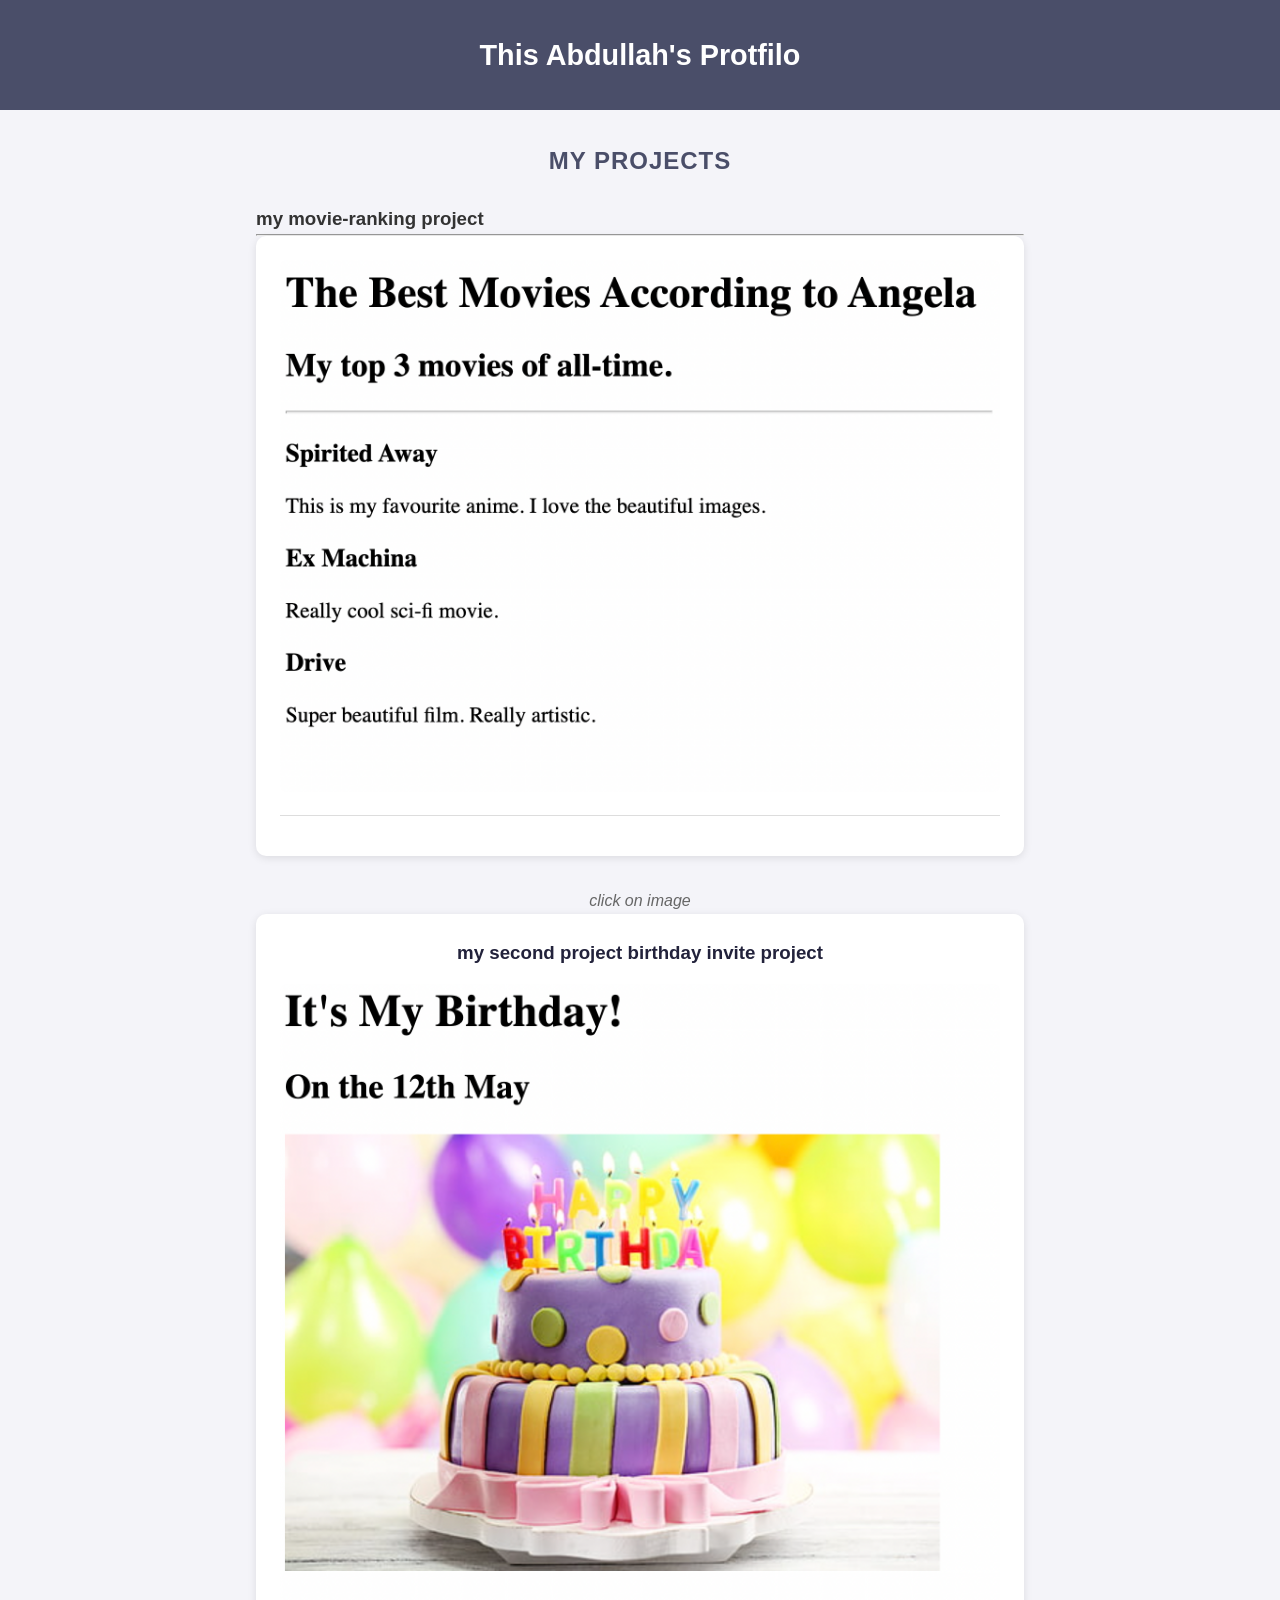
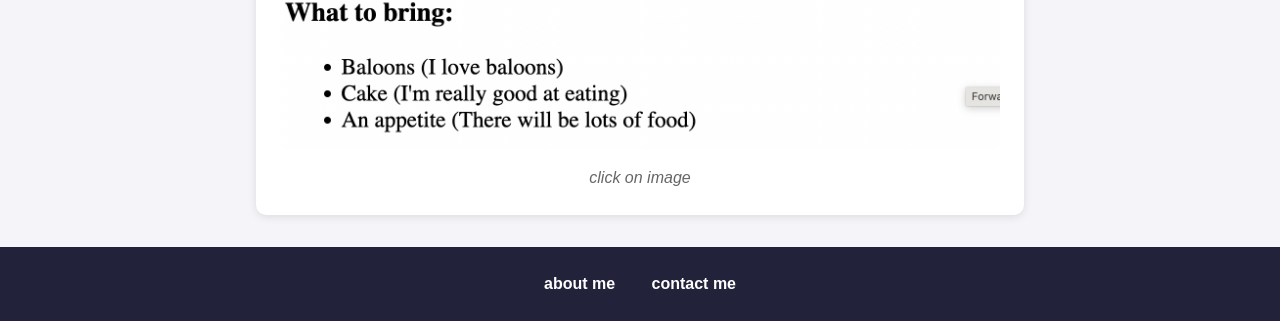
<file: index.html>
<!DOCTYPE html>
<html lang="en">
<head>
  <meta charset="UTF-8">
  <meta name="viewport" content="width=device-width, initial-scale=1.0">
  <title>My Protfilo</title>
  <link rel="stylesheet" href="Style.css">
</head>
<body>
  <header><h1>This Abdullah's Protfilo</h1></header>
  <main>
    <h2>my projects</h2>
    <h3>my movie-ranking project</h3>
    <hr />
    <section>
     <a href="./public/movie-ranking.html"><img src="./assets/images/movie-ranking.png" height="300"></a>
    <hr />
    </section>
     
  <p>click on image </p>
    <section>
      <h3>my second project birthday invite project</h3>
       <a href="./public/birthday-invite.html"><img src="./assets/images/birthday-invite.png" height="300"></a>

      <p>click on image </p>
    </section>  
  </main>
  <footer>
    <a href ="./public/about.html">about me </a>
    <a href ="./public/contact.html">contact me </a>
  
  </footer>
  
</body>
</html>
</file>
<file: Style.css>
* {
  box-sizing: border-box;
  margin: 0;
  padding: 0;
}

body {
  font-family: 'Segoe UI', Arial, sans-serif;
  background-color: #f4f4f9;
  color: #333;
  line-height: 1.6;
}

header {
  background-color: #4a4e69;
  color: #fff;
  text-align: center;
  padding: 2rem 1rem;
}

header h1 {
  font-size: 1.8rem;
}

main {
  max-width: 800px;
  margin: 2rem auto;
  padding: 0 1rem;
}

main h2 {
  text-align: center;
  text-transform: uppercase;
  letter-spacing: 1px;
  color: #4a4e69;
  margin-bottom: 1.5rem;
}

section {
  background: #fff;
  border-radius: 10px;
  padding: 1.5rem;
  margin-bottom: 2rem;
  box-shadow: 0 2px 8px rgba(0, 0, 0, 0.1);
  text-align: center;
}

section h3 {
  margin-bottom: 1rem;
  color: #22223b;
}

section img {
  max-width: 100%;
  height: auto;
  border-radius: 8px;
  transition: transform 0.2s ease;
}

section img:hover {
  transform: scale(1.03);
}

section hr {
  border: none;
  border-top: 1px solid #ddd;
  margin: 1rem 0;
}

p {
  text-align: center;
  font-style: italic;
  color: #666;
  margin-top: 0.5rem;
}

footer {
  text-align: center;
  padding: 1.5rem;
  background-color: #22223b;
}

footer a {
  color: #fff;
  text-decoration: none;
  margin: 0 1rem;
  font-weight: bold;
}

footer a:hover {
  text-decoration: underline;
}

@media (max-width: 500px) {
  header h1 {
    font-size: 1.4rem;
  }
  section {
    padding: 1rem;
  }
}
</file>
